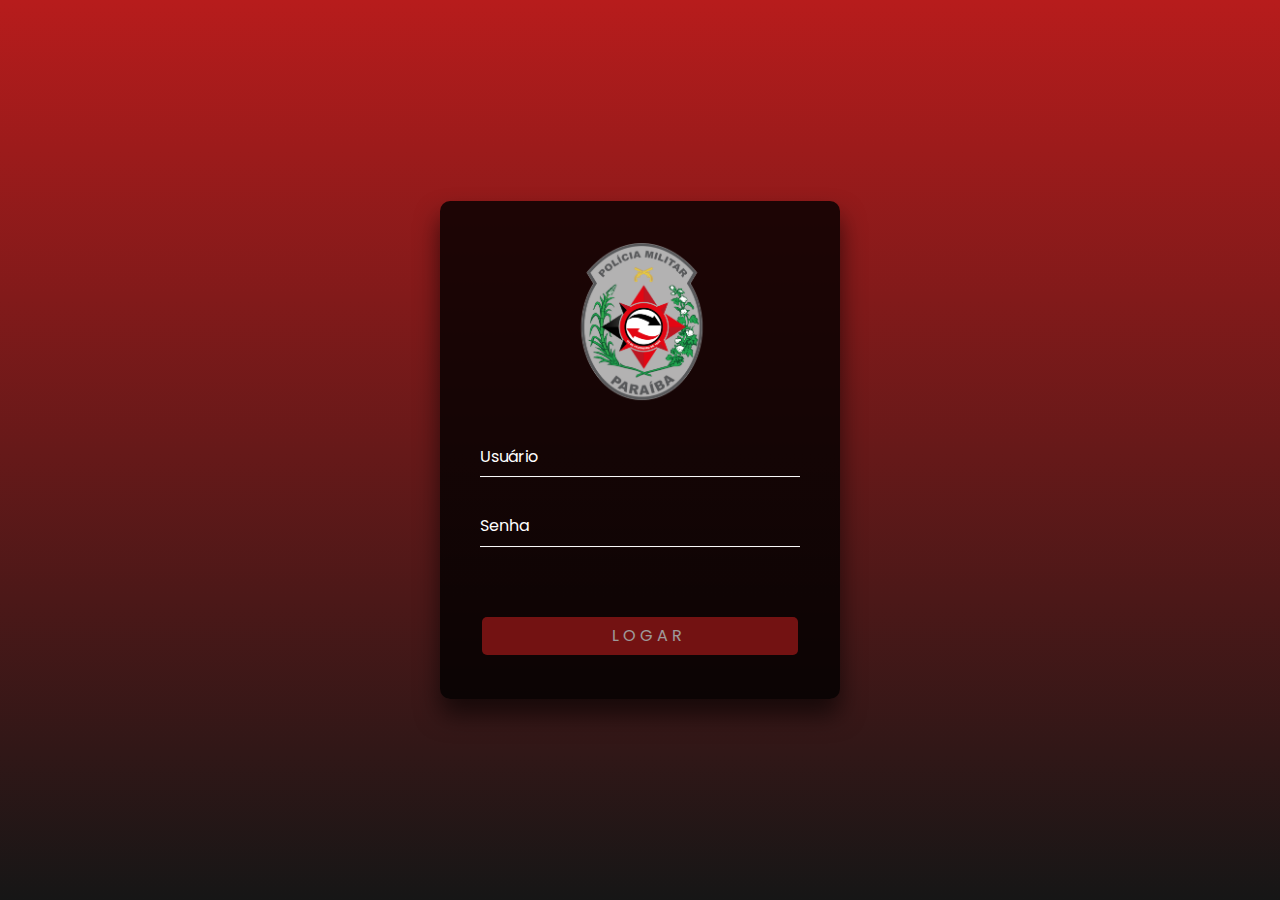
<file: Login/index.html>
<!DOCTYPE html>
<html lang="pt-br">
<head>
    <meta charset="UTF-8">
    <meta http-equiv="X-UA-Compatible" content="IE=edge">
    <meta name="viewport" content="width=device-width, initial-scale=1.0">
    <link rel="preconnect" href="https://fonts.googleapis.com">
    <link rel="preconnect" href="https://fonts.gstatic.com" crossorigin>
    <link href="https://fonts.googleapis.com/css2?family=Poppins:wght@400;500;600&display=swap" rel="stylesheet">
    <link rel="stylesheet" href="https://cdnjs.cloudflare.com/ajax/libs/font-awesome/5.15.3/css/all.min.css"/>
    <link rel="stylesheet" href="normalize.css">
    <link rel="stylesheet" href="style.css">
    <title>Página de Login</title>
    <link rel="icon" type="icon" href="/Brasao/brasao.png">
</head>
    <body>
        <div class="login-box">
            <h2>
                <img src="brasao.png" width="150">
            </h2>
            <form>
              <div class="user-box">
                <input type="text" name="" required="">
                <label>Usuário</label>
              </div>
              <div class="user-box">
                <input type="password" name="" required="">
                <label>Senha</label>
              </div>
              <a class="btn">
                <span>Logar</span>
              </a>
            </form>
          </div>
    </body>
</html>
</file>
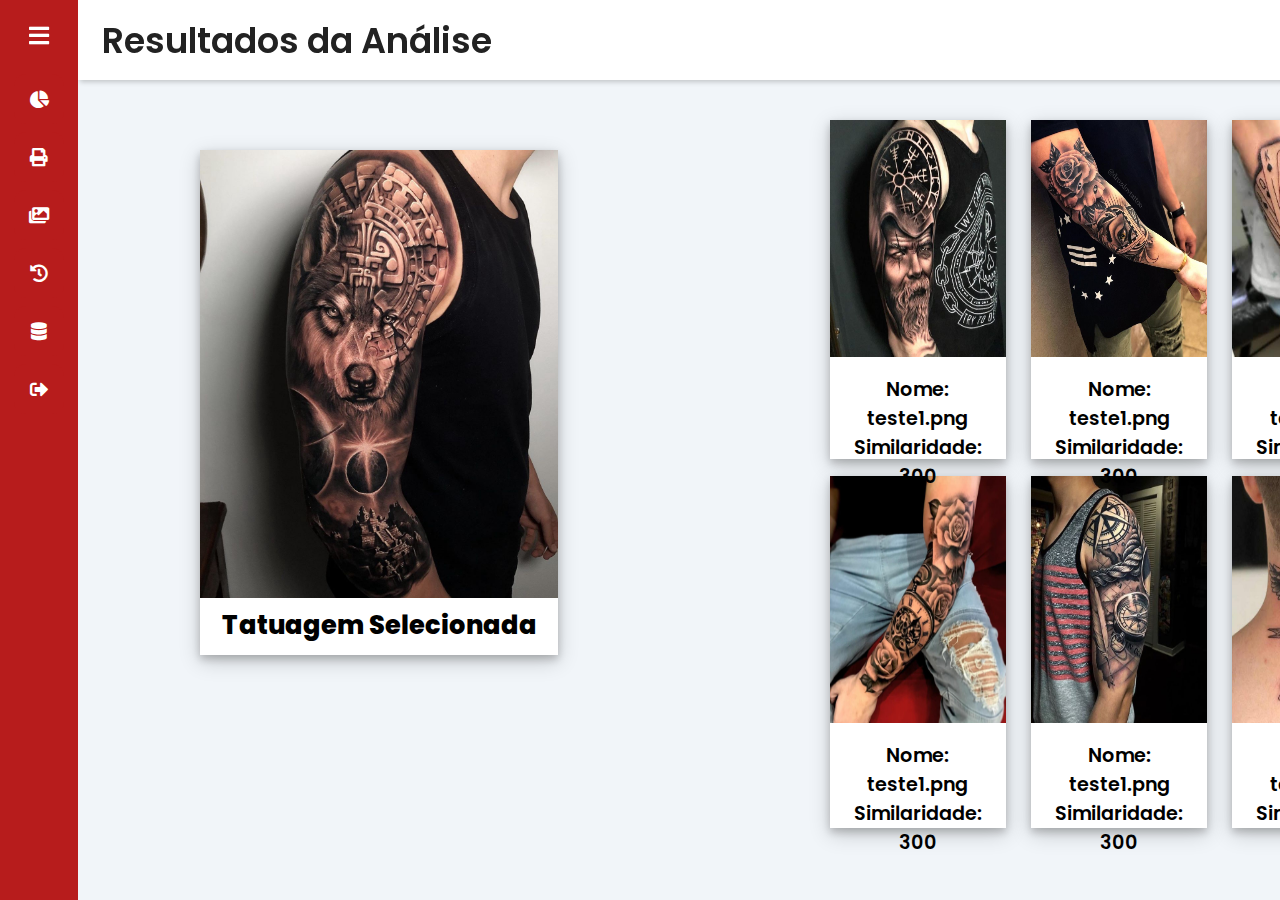
<file: Resultados/index.html>
<!DOCTYPE html>
<html lang="pt-br">
<head>
  <meta charset="UTF-8">
  <link rel="stylesheet" href="style.css">
  <meta http-equiv="X-UA-Compatible" content="IE=edge">
  <link rel="icon" type="icon" href="/Brasao/brasao.png">
  <meta name="viewport" content="width=device-width, initial-scale=1.0">
  <link rel="stylesheet" href="https://cdnjs.cloudflare.com/ajax/libs/font-awesome/5.15.3/css/all.min.css"/>
  <title>Resultados Análise</title>
</head>
  <body>
    <div class="sidebar">
      <div class="detalhes_logo">
          <div class="logo_nome">RECTTS</div>
          <i class='fas fa-bars' id="btn"></i>
      </div>
      <ul class="lista-nav">
          <li>
              <a href="#">
                  <i class='fas fa-chart-pie'></i>
                  <span class="nome_links">Dashboard</span>
              </a>
              <span class="tooltip">Dashboard</span>
          </li>
          <li>
              <a href="#">
                  <i class='fas fa-print'></i>
                  <span class="nome_links">Analisar</span>
              </a>
              <span class="tooltip">Analisar</span>
          </li>
          <li>
              <a href="#">
                  <i class='fas fa-images'></i>
                  <span class="nome_links">Resultados</span>
              </a>
              <span class="tooltip">Resultados</span>
          </li>
          <li>
              <a href="#">
                  <i class='fas fa-history'></i>
                  <span class="nome_links">Histórico</span>
              </a>
              <span class="tooltip">Histórico</span>
          </li>
          <li>
              <a href="#">
                  <i class='fas fa-database'></i>
                  <span class="nome_links">Treinamento</span>
              </a>
              <span class="tooltip">Treinamento</span>
          </li>
          <li>
              <a href="#">
                  <i class='fas fa-sign-out-alt'></i>
                  <span class="nome_links">Sair</span>
              </a>
              <span class="tooltip">Sair</span>
          </li>
      </ul>
    </div>
    <header>
      <h1>Resultados da Análise</h1>
    </header>
    <div class="sentimg">
      <img src="Resultado1.jpeg" width="100%" height="70%">
      <div class="desc">
      <p>Tatuagem Selecionada</p>
      </div>
    </div>
    <section class="grid1">
      <div class="results">
      <img src="Resultado2.jpg" width="100%" height="70%">
      <div class="infos">
        <p>Nome: teste1.png</p>
        <p>Similaridade: 300</p>
      </div>
      </div>
      <div class="results">
        <img src="Resultado3.jpg" width="100%" height="70%">
        <div class="infos">
          <p>Nome: teste1.png</p>
          <p>Similaridade: 300</p>
        </div>
      </div>
      <div class="results">
        <img src="Resultado4.jpg" width="100%" height="70%">
        <div class="infos">
          <p>Nome: teste1.png</p>
          <p>Similaridade: 300</p>
        </div>
      </div>
      </section>
      <section class="grid2">
        <div class="results">
        <img src="Resultado5.jpg" width="100%" height="70%">
        <div class="infos">
          <p>Nome: teste1.png</p>
          <p>Similaridade: 300</p>
        </div>
        </div>
        <div class="results">
          <img src="Resultado6.jpg" width="100%" height="70%">
          <div class="infos">
            <p>Nome: teste1.png</p>
            <p>Similaridade: 300</p>
          </div>
        </div>
        <div class="results">
          <img src="Resultado7.jpg" width="100%" height="70%">
          <div class="infos">
            <p>Nome: teste1.png</p>
            <p>Similaridade: 300</p>
          </div>
        </div>
        </section>
    <script>
      let sidebar = document.querySelector(".sidebar");
      let closeBtn = document.querySelector("#btn");

      closeBtn.addEventListener("click", ()=>{
          sidebar.classList.toggle("open");
          menuBtnChange();
      });

      function menuBtnChange(){
          if(sidebar.classList.contains("open"))
          {
              closeBtn.classList.replace("bx-menu","bx-menu-alt-right");
          }else{
              closeBtn.classList.replace("bx-menu-alt-right","bx-menu");
          }
      }
    </script>
  </body>
</html>
</file>
<file: Login/style.css>
@import url('https://fonts.googleapis.com/css2?family=Poppins:wght@200;300;400;500;600;700&display=swap');

html 
{
    height: 100%;
}

body 
{
    font-family: "Poppins";
    margin:0;
    padding:0;
    font-family: sans-serif;
    background: linear-gradient(#b71c1c, #161616);
}
  
.login-box 
{
    position: absolute;
    top: 50%;
    left: 50%;
    width: 400px;
    padding: 40px;
    transform: translate(-50%, -50%);
    background: rgba(0,0,0,.8);
    box-sizing: border-box;
    box-shadow: 0 15px 25px rgba(0,0,0,.6);
    border-radius: 10px;
}
  
.login-box h2 
{
    margin: 0 0 30px;
    padding: 0;
    color: #fff;
    text-align: center;
}
  
.login-box .user-box 
{
    position: relative;
}
  
.login-box .user-box input 
{
    width: 100%;
    padding: 10px 0;
    font-size: 16px;
    color: #fff;
    margin-bottom: 30px;
    border: none;
    border-bottom: 1px solid #fff;
    outline: none;
    background: transparent;
}

.login-box .user-box label 
{
    font-family: "Poppins";
    position: absolute;
    top:0;
    left: 0;
    padding: 10px 0;
    font-size: 16px;
    color: #fff;
    pointer-events: none;
    transition: .5s;
}
  
.login-box .user-box input:focus ~ label,
.login-box .user-box input:valid ~ label 
{
    top: -20px;
    left: 0;
    color: #ffffff;
    font-size: 12px;
}
  
.login-box form .btn 
{
    justify-content: left;
    align-items: center;
    font-family: "Poppins";
    position: relative;
    display: flex;
    padding: 10px 20px;
    padding-left: 130px; 
    padding-right: 100px;
    color: #ffffff;
    font-size: 16px;
    text-decoration: none;
    text-transform: uppercase;
    overflow: hidden;
    transition: .5s;
    margin-top: 40px;
    letter-spacing: 4px
}

.btn 
{
    justify-content: left;
    align-items: center;
    font-family: "Poppins";
    background-color: #b71c1c;
    border-radius: 5px;
    color: white;
    padding: 16px 32px;
    text-align: center;
    font-size: 16px;
    margin: 4px px;
    opacity: 0.6;
    transition: 0.3s;
    display: flex;
    text-decoration: none;
    cursor: pointer;
}
  
.btn:hover 
{
    opacity: 2
}

@media only screen and (max-device-width: 700px) 
{ 

    html 
    {
        height: 100%;
        width: 100%;
    }

    body 
    {
        font-family: "Poppins";
        margin:0;
        padding:0;
        font-family: sans-serif;
        background: linear-gradient(#b71c1c, #161616);
    }
      
    .login-box 
    {
        margin-right: 100px;
        border-right-style: solid;
        padding-right: 20px;
        padding-left: 60px;
        border-left-style: solid;
        padding-bottom: 6px;
        padding-top: 6px;
        margin-left: 155px;
        border-left-width: 10px;
        border-right-width: 1px;
        position: absolute;
        top: 50%;
        left: 5%;
        margin-right: 30px;
        width: 400px;
        padding: 40px;
        transform: translate(-50%, -50%);
        background: rgba(0,0,0,.8);
        box-sizing: border-box;
        box-shadow: 0 15px 25px rgba(0,0,0,.6);
        border-radius: 10px;
    }
      
    .login-box h2 
    {
        margin: 0 0 30px;
        padding: 0;
        color: #fff;
        text-align: center;
    }
      
    .login-box .user-box 
    {
        position: relative;
    }
      
    .login-box .user-box input 
    {
        width: 100%;
        padding: 10px 0;
        font-size: 16px;
        color: #fff;
        margin-bottom: 30px;
        border: none;
        border-bottom: 1px solid #fff;
        outline: none;
        background: transparent;
    }
}

.login-box .user-box label 
{
    font-family: "Poppins";
    position: absolute;
    top:0;
    left: 0;
    padding: 10px 0;
    font-size: 16px;
    color: #fff;
    pointer-events: none;
    transition: .5s;
}
      
.login-box .user-box input:focus ~ label,
.login-box .user-box input:valid ~ label 
{
    top: -20px;
    left: 0;
    color: #ffffff;
    font-size: 12px;
}
      
.login-box form a 
{
    font-family: "Poppins";
    position: relative;
    display: inline-block;
    padding: 10px 20px;
    color: #ffffff;
    font-size: 16px;
    text-decoration: none;
    text-transform: uppercase;
    overflow: hidden;
    transition: .5s;
    margin-top: 40px;
    letter-spacing: 4px
}

.btn 
{
    font-family: "Poppins";
    background-color: #b71c1c;
    border-radius: 5px;
    color: white;
    padding: 16px 32px;
    text-align: center;
    font-size: 16px;
    margin: 4px 2px;
    opacity: 0.6;
    transition: 0.3s;
    display: inline-block;
    text-decoration: none;
    cursor: pointer;
}
      
.btn:hover 
{
    opacity: 3;
}
</file>
<file: Resultados/style.css>
@import url('https://fonts.googleapis.com/css2?family=Poppins:wght@300;400;500;600&display=swap');

*{
    margin: 0;
    padding: 0;
    box-sizing: border-box;
    font-family: "Poppins", sans-serif;   
}

.main-content 
{
    transition: margin-left 300ms;
    margin-left: 78px;
}

header 
{
    background: #fff;
    display: flex;
    justify-content: space-between;
    padding: 0.85rem 1.5rem;
    box-shadow: 2px 2px 5px rgba(0, 0, 0, 0.2);
    position: fixed;
    left: 78px;
    width: calc(100% - 60px);
    top: 0;
    transition: left 300ms;
    z-index: 99;
}

header h1
{
    color: #222;
    font-weight: 600;
    font-size: 35px;
}

.sidebar
{
    position: fixed;
    left: 0;
    top: 0;
    height: 100%;
    width: 78px;
    background: #b71c1c;
    padding: 6px 14px;
    z-index: 100;
    transition: all 0.5 ease;
}

.sidebar.open
{
    width: 250px;
}

.sidebar .detalhes_logo
{
    height: 60px;
    display: flex;
    align-items: center;
    position: relative;
}

.sidebar .detalhes_logo .icon
{
    opacity: 0;
    transition: all 0.5s ease;
}

.sidebar .detalhes_logo .logo_nome
{
    color: #fff;
    font-size: 45px;
    font-weight: 500;
    opacity: 0;
}

.sidebar.open .detalhes_logo .icon,
.sidebar.open .detalhes_logo .logo_nome
{
    opacity: 1;
}

.sidebar .detalhes_logo #btn
{
    position: absolute;
    top: 0;
    right: 0;
    transition: translateY(-50%);
    font-size: 22px;
    transition: all 0.4s ease;
    font-size: 23px;
    text-align: center;
    cursor: pointer;
    transition: all 0.5s ease;
}

.sidebar.open .detalhes_logo #btn
{
    text-align: right;
}

.sidebar i
{
    color: #fff;
    height: 60px;
    min-width: 50px;
    font-size: 28px;
    text-align: center;
    line-height: 60px;
}

.sidebar .nav-list
{
    margin-top: 20px;
    height: 100%;
}

.sidebar li
{
    position: relative;
    margin: 8px 0;
    list-style: none;
}

.sidebar li .tooltip
{
    position: absolute;
    top: -20px;
    left: calc(100% + 15px);
    z-index: 3;
    background: #fff;
    box-shadow: 0 5px 10px grey;
    padding: 6px 12px;
    border-radius: 4px;
    font-size: 15px;
    font-weight: 400;
    opacity: 0;
    white-space: nowrap;
    pointer-events: none;
    transition: 0s;
}

.sidebar li:hover .tooltip
{
    opacity: 1;
    pointer-events: auto;
    transition: all 0.4s ease;
    top: 50%;
    transform: translateY(-50%);
}

.sidebar.open li .tooltip
{
    display: none;
}

.sidebar input
{
    font-size: 15px;
    color: #fff;
    font-weight: 400;
    outline: none;
    height: 50px;
    width: 100%;
    width: 50px;
    border: none;
    border-radius: 12px;
    transition: all 00.5s ease;
    background: #b71c1c
}

.sidebar.open input
{
    padding: 0 20px 0 50px;
    width: 100%;
}

.sidebar li a
{
    display: flex;
    height: 100%;
    width: 100%;
    border-radius: 12px;
    align-items: center;
    text-decoration: none;
    transition: all 0.4s ease;
    background: #b71c1c;
}

.sidebar li a:hover
{
    background: #fff;
}

.sidebar li a .nome_links
{
    color: #fff;
    font-size: 15px;
    font-weight: 400;
    white-space: nowrap;
    opacity: 0;
    pointer-events: none;
    transform: 0.4s;
}

.sidebar.open li a .nome_links
{
    opacity: 1;
    pointer-events: auto;
}

.sidebar li a:hover .nome_links,
.sidebar li a:hover i
{
    transition: all 0.5s ease;
    color: #2f3542
}

.sidebar li i
{
    height: 50px;
    line-height: 50px;
    font-size: 18px;
    border-radius: 12px;
}

body, ul, li, p 
{
    margin: 0px;
    padding: 0px;
    list-style: none;
    font-size: 1.2rem;
    font-family: "Poppins", sans-serif;
}

body 
{
    margin-bottom: 100px;
    background-color: #f1f5f9;
}

a 
{
    text-decoration: none;
    color: white;
}

h1, h2
{
    text-align: center;
}

div.sentimg 
{
    width: 28%;
    background-color: rgb(255, 255, 255);
    box-shadow: 0 4px 8px 0 rgba(0, 0, 0, 0.2), 0 6px 20px 0 rgba(0, 0, 0, 0.19);
    margin-bottom: 25px;
    margin-left: 200px;
    margin-top: 150px;
}

div.desc 
{
    text-align: center;
    margin-top: -10px;
    padding-top: 2px;
    padding: 10px 20px;
}

div.desc p 
{
    font-family: 'Poppins', sans-serif;
    font-weight: 800;
    font-size: 1.6rem;
}

div.results 
{
    width: 97%;
    background-color: rgb(255, 255, 255);
    box-shadow: 0 4px 8px 0 rgba(0, 0, 0, 0.2), 0 6px 20px 0 rgba(0, 0, 0, 0.19);
    margin-bottom: 25px;
    margin-left: 20px;
    margin-top: 20px;
}
   
div.infos 
{
    text-align: center;
    padding: 10px 20px;
}
   
div.infos p 
{
    font-family: 'Poppins', sans-serif;
    font-weight: 600;
}

.grid2
{
    display: grid;
    grid-template-columns: 30% 30% 30%;
    grid-gap: 20px;
    max-width: 800px;
    padding: 10px;
    height: 100px;
    margin: 0 auto;
    position: absolute;
    margin-left: 800px;
    top: 90px;
}

.grid1
{
    display: grid;
    grid-template-columns: 30% 30% 30%;
    grid-gap: 20px;
    max-width: 800px;
    padding: 10px;
    height:100px;
    margin: 0 auto;
    position: absolute;
    margin-left: 800px;
    top: 500px;
    margin-top: -54px;
}

@media (max-width: 600px)
{
    body, ul, li, p 
    {
        margin: 0px;
        padding: 0px;
        list-style: none;
        font-size: 1.2rem;
        font-family: "Poppins", sans-serif;
    }
    header {
        position: absolute;
        height: 100px;
        padding-top: 0 ;
    }

    body 
    {
        margin-bottom: 100px;
        background-color: #f0f0f0;
    }

    h1
    {
        margin-left: 0px;
        margin-top: 0px;
        }

    div.sentimg 
    {
        width: 70%;
        background-color: rgb(255, 255, 255);
        box-shadow: 0 4px 8px 0 rgba(0, 0, 0, 0.2), 0 6px 20px 0 rgba(0, 0, 0, 0.19);
        margin-bottom: 25px;
        margin-left: 95px;
        margin-top: 130px;
    }

    div.desc 
    {
        text-align: center;
        padding-top: 2px;
        padding: 10px 20px;
    }

    div.desc p 
    {
        font-family: 'Poppins', sans-serif;
        font-weight: 800;
    }

    div.results 
    {
        width: 100%;
        background-color: rgb(255, 255, 255);
        box-shadow: 0 4px 8px 0 rgba(0, 0, 0, 0.2), 0 6px 20px 0 rgba(0, 0, 0, 0.19);
        margin-bottom: 25px;
        margin-left: 150px;
        margin-top: 30px;
   }
   
   div.infos
   {
        text-align: center;
        padding: 10px 20px;
   }
   
   div.infos p 
   {
       font-family: 'Poppins', sans-serif;
       font-weight: 600;
   }

   .grid2
   {
        display: table-column;
        grid-template-columns: 10% 10% 10%;
        grid-gap: 10px;
        max-width: 200px;
        padding: 10px;
        height:100px;
        margin: 0 auto;
        position: absolute;
        margin-left: 0;
        margin-top:500px ;
        top: 50px;
        right: 200px;
        left: 0;
        padding-right: 5px;
        padding-left: 2px;
        padding-top: 2px;
   }

   .grid1
   {
        display: table-column;
        grid-template-columns: 10% 10% 10%;
        grid-gap: 10px;
        max-width: 200px;
        padding: 10px;
        height:100px;
        margin: 0 auto;
        position: absolute;
        margin-left: 0;
        margin-top: 1550px;
        top: 50px;
        right: 200px;
        left: 0;
        padding-right: 5px;
        padding-left: 2px;
        padding-top: 2px;
   }
}
</file>
